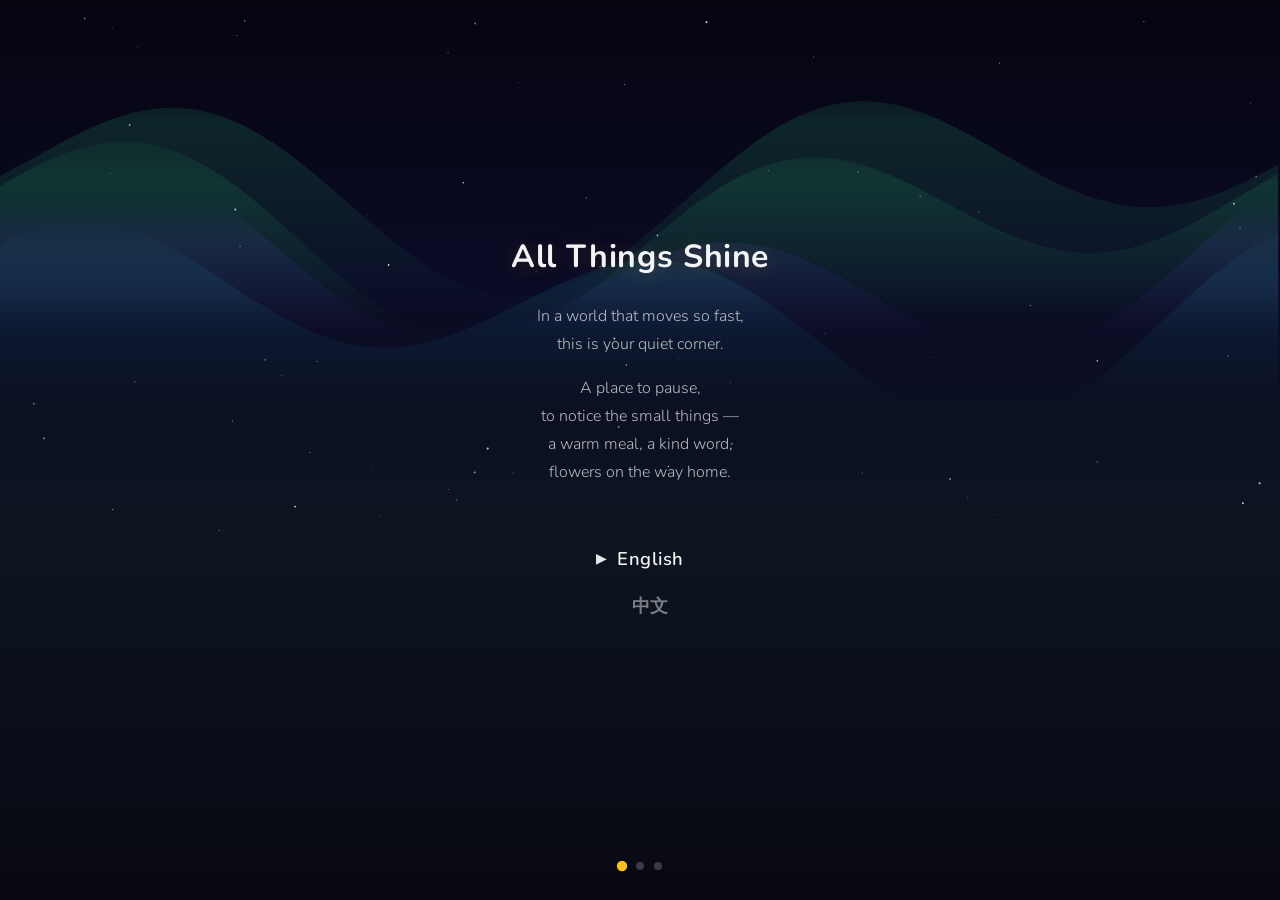
<file: index.html>
<!DOCTYPE html>
<html lang="en">
<head>
  <meta charset="UTF-8">
  <meta name="viewport" content="width=device-width, initial-scale=1.0, user-scalable=no, viewport-fit=cover">
  <meta name="apple-mobile-web-app-capable" content="yes">
  <meta name="apple-mobile-web-app-status-bar-style" content="black-translucent">
  <meta name="theme-color" content="#fef1f0">
  <title>All Things Shine</title>
  <link rel="manifest" href="manifest.json">
  <link rel="apple-touch-icon" href="icon-192.png">
  <link rel="preconnect" href="https://fonts.googleapis.com">
  <link rel="preconnect" href="https://fonts.gstatic.com" crossorigin>
  <link href="https://fonts.googleapis.com/css2?family=Nunito:wght@300;400;600;700&display=swap" rel="stylesheet">
  <link rel="stylesheet" href="style.css">
</head>
<body>
  <div id="app">
    <!-- Global theme background -->
    <div id="app-bg"></div>
    <canvas id="animated-bg" class="animated-bg"></canvas>

    <!-- Onboarding (first visit only) -->
    <div id="onboarding" class="onboarding hidden">
      <canvas id="onboarding-bg" class="onboarding-bg"></canvas>
      <div class="onboarding-pages" id="onboarding-pages">

        <!-- Intro 1: The Opening + Language Select -->
        <div class="onboarding-page">
          <div class="onboarding-content">
            <h1 class="onboarding-title" data-i18n="app_title">All Things Shine</h1>
            <div class="onboarding-text">
              <p data-i18n="ob1_line1">In a world that moves so fast,<br>this is your quiet corner.</p>
              <p data-i18n="ob1_line2">A place to pause,<br>to notice the small things —<br>a warm meal, a kind word,<br>flowers on the way home.</p>
            </div>
            <div class="lang-selector" id="lang-selector">
              <div class="lang-option active" data-lang="en">
                <span class="lang-cursor">&#9654;</span>
                <span class="lang-label">English</span>
              </div>
              <div class="lang-option" data-lang="zh">
                <span class="lang-cursor">&#9654;</span>
                <span class="lang-label">中文</span>
              </div>
            </div>
          </div>
        </div>

        <!-- Intro 2: The Heart -->
        <div class="onboarding-page">
          <div class="onboarding-content">
            <div class="onboarding-heart-demo">
              <canvas id="onboarding-heart-canvas" class="onboarding-heart-canvas"></canvas>
            </div>
            <div class="onboarding-text">
              <p data-i18n="ob2_line1">Every time something good happens,<br>no matter how small,<br>press the heart.</p>
              <div class="onboarding-examples" id="onboarding-tags">
                <span class="onboarding-tag" data-i18n="ob2_tag1">a healthy breakfast</span>
                <span class="onboarding-tag" data-i18n="ob2_tag2">bought flowers</span>
                <span class="onboarding-tag" data-i18n="ob2_tag3">called a friend</span>
                <span class="onboarding-tag" data-i18n="ob2_tag4">took a walk</span>
                <span class="onboarding-tag" data-i18n="ob2_tag5">cooked dinner</span>
              </div>
              <p class="onboarding-small" data-i18n="ob2_small">One tap. One moment of gratitude.<br>Over time, these moments add up.</p>
            </div>
          </div>
        </div>

        <!-- Intro 3: The Journal -->
        <div class="onboarding-page">
          <div class="onboarding-content">
            <div class="onboarding-journal-demo">
              <div class="onboarding-journal-card">
                <span class="onboarding-journal-date" data-i18n="ob3_date">Tuesday, September 16</span>
                <p class="onboarding-journal-text" data-i18n="ob3_sample">Today my colleague brought me coffee without asking.</p>
              </div>
            </div>
            <div class="onboarding-text">
              <p data-i18n="ob3_line1">Some days, you'll want to say more.<br>Swipe to your gratitude journal —<br>write what made you smile.</p>
              <p class="onboarding-small" data-i18n="ob3_small">It stays here, just for you.<br>Look back whenever you'd like.</p>
            </div>
            <button class="onboarding-begin" id="onboarding-begin" data-i18n="ob_begin">Begin</button>
          </div>
        </div>

      </div>
      <div class="onboarding-dots" id="onboarding-dots">
        <span class="onboarding-dot active"></span>
        <span class="onboarding-dot"></span>
        <span class="onboarding-dot"></span>
      </div>
    </div>

    <!-- Page Container with swipe support -->
    <div id="pages" class="pages">

      <!-- PAGE 1: Daily Score -->
      <section id="page-score" class="page page-score active">
        <!-- Theme background layers -->
        <div class="theme-bg" id="theme-bg"></div>
        <div class="theme-overlay"></div>
        <canvas class="floating-gems-canvas" id="floating-gems-canvas"></canvas>
        <canvas class="shimmer-canvas" id="shimmer-canvas"></canvas>
        <!-- Theme picker button -->
        <button class="theme-btn" id="theme-btn" aria-label="Change theme">
          <svg viewBox="0 0 24 24" fill="none" stroke="currentColor" stroke-width="1.5" stroke-linecap="round" stroke-linejoin="round">
            <circle cx="12" cy="12" r="5"/>
            <line x1="12" y1="1" x2="12" y2="3"/>
            <line x1="12" y1="21" x2="12" y2="23"/>
            <line x1="4.22" y1="4.22" x2="5.64" y2="5.64"/>
            <line x1="18.36" y1="18.36" x2="19.78" y2="19.78"/>
            <line x1="1" y1="12" x2="3" y2="12"/>
            <line x1="21" y1="12" x2="23" y2="12"/>
            <line x1="4.22" y1="19.78" x2="5.64" y2="18.36"/>
            <line x1="18.36" y1="5.64" x2="19.78" y2="4.22"/>
          </svg>
        </button>
        <div class="score-content">
          <p class="greeting" id="greeting"></p>
          <p class="greeting-sub" data-i18n="greeting_sub">For every small thing worth celebrating — a warm meal, a smile, a run, a flower.</p>
          <div class="heart-container">
            <button id="heart-btn" class="heart-btn" aria-label="Log a heart">
              <canvas id="heart-gem-canvas" class="heart-gem-canvas"></canvas>
            </button>
            <div class="pulse-ring" id="pulse-ring"></div>
          </div>
          <p class="heart-hint" data-i18n="heart_hint">press to add a heart</p>
          <div class="heart-notes" id="heart-notes"></div>
          <div class="sparkline-wrap" id="sparkline-wrap">
            <canvas class="sparkline" id="sparkline"></canvas>
          </div>
          <span class="total-quiet" id="total-quiet"></span>
        </div>
      </section>

      <!-- PAGE 2: Gratitude Journal -->
      <section id="page-journal" class="page page-journal">
        <canvas class="floating-gems-canvas" id="floating-gems-canvas-2"></canvas>
        <div class="journal-content">
          <div class="journal-header">
            <p class="journal-date" id="journal-date"></p>
            <p class="journal-subtitle" data-i18n="journal_subtitle">What are you grateful for today?</p>
          </div>
          <div class="journal-entries" id="journal-entries">
            <!-- Today's entry area -->
            <div class="journal-today" id="journal-today">
              <textarea id="journal-input" data-i18n-placeholder="journal_placeholder" placeholder="Today I'm grateful for..." rows="5"></textarea>
              <button id="journal-save" class="save-btn" data-i18n="save">Save</button>
            </div>
            <!-- Past entries loaded here -->
            <div id="past-entries" class="past-entries"></div>
          </div>
        </div>
      </section>

      <!-- PAGE 3: Statistics -->
      <section id="page-stats" class="page page-stats">
        <canvas class="floating-gems-canvas" id="floating-gems-canvas-3"></canvas>
        <div class="stats-content">
          <h2 class="stats-title"><svg class="title-gem" viewBox="0 0 40 40"><polygon points="20,2 38,16 30,38 10,38 2,16" fill="none" stroke="currentColor" stroke-width="1.5"/><polyline points="2,16 20,20 38,16" fill="none" stroke="currentColor" stroke-width="1"/><polyline points="10,38 20,20 30,38" fill="none" stroke="currentColor" stroke-width="1"/><line x1="20" y1="2" x2="20" y2="20" stroke="currentColor" stroke-width="1"/></svg> <span data-i18n="stats_title">Your Journey</span> <svg class="title-gem" viewBox="0 0 40 40"><polygon points="20,2 38,16 30,38 10,38 2,16" fill="none" stroke="currentColor" stroke-width="1.5"/><polyline points="2,16 20,20 38,16" fill="none" stroke="currentColor" stroke-width="1"/><polyline points="10,38 20,20 30,38" fill="none" stroke="currentColor" stroke-width="1"/><line x1="20" y1="2" x2="20" y2="20" stroke="currentColor" stroke-width="1"/></svg></h2>
          <div class="stats-grid">
            <div class="stat-card" id="card-today" data-card="today">
              <span class="stat-number" id="stat-today-score">0</span>
              <span class="stat-label" data-i18n="stat_today">Today's Hearts</span>
            </div>
            <div class="stat-card" id="card-total" data-card="total">
              <span class="stat-number" id="stat-total-score">0</span>
              <span class="stat-label" data-i18n="stat_total">Total Hearts</span>
            </div>
            <div class="stat-card" id="card-streak" data-card="streak">
              <span class="stat-number" id="stat-streak">0</span>
              <span class="stat-label" data-i18n="stat_streak">Day Streak</span>
            </div>
            <div class="stat-card" id="card-journal" data-card="journal">
              <span class="stat-number" id="stat-journal-count">0</span>
              <span class="stat-label" data-i18n="stat_journal">Journal Entries</span>
            </div>
          </div>
          <div class="stat-detail" id="stat-detail"></div>
          <div class="chart-section">
            <h3 class="chart-title" data-i18n="chart_14days">Last 14 Days</h3>
            <div class="chart-container" id="chart-container"></div>
          </div>
          <div class="recent-gratitudes">
            <h3 class="chart-title" data-i18n="chart_recent">Recent Gratitudes</h3>
            <div id="recent-gratitudes-list" class="gratitudes-list"></div>
          </div>
        </div>
      </section>

    </div>

    <!-- Theme picker panel -->
    <div class="theme-picker-overlay" id="theme-picker-overlay">
      <div class="theme-picker" id="theme-picker">
        <div class="theme-picker-header">
          <span data-i18n="picker_title">Choose your mood</span>
          <button class="theme-picker-close" id="theme-picker-close">&times;</button>
        </div>
        <div class="theme-picker-grid" id="theme-picker-grid"></div>
        <div class="picker-lang-toggle" id="picker-lang-toggle">
          <button class="picker-lang-btn active" data-lang="en">EN</button>
          <button class="picker-lang-btn" data-lang="zh">中文</button>
        </div>
        <label class="theme-picker-random theme-picker-upload" id="theme-picker-upload">
          <span data-i18n="picker_photo">Your photo</span>
          <input type="file" accept="image/*" id="theme-photo-input" hidden>
        </label>
        <button class="theme-picker-random" id="theme-picker-about" style="margin-top: 8px;" data-i18n="picker_intro">Read the intro again</button>
      </div>
    </div>

    <!-- Page dots indicator -->
    <div class="page-dots">
      <span class="swipe-label" data-i18n="swipe">swipe</span>
      <div class="dots-row">
        <span class="dot active" data-page="0"></span>
        <span class="dot" data-page="1"></span>
        <span class="dot" data-page="2"></span>
      </div>
    </div>
  </div>

  <script src="app.js"></script>
</body>
</html>
</file>
<file: style.css>
/* ========================================
   All Things Shine
   ======================================== */

:root {
  --warm-bg: #fef6f3;
  --warm-bg-2: #fdf0ec;
  --warm-bg-3: #f5ebe6;
  --heart-color: #e8736b;
  --heart-glow: #f4a49e;
  --heart-active: #d94f46;
  --text-primary: #5a3e3a;
  --text-secondary: #9c7e78;
  --text-light: #c4a9a3;
  --accent: #f0a68e;
  --accent-soft: #fce4dc;
  --journal-bg: #fdf8f0;
  --journal-line: #f0e4d8;
  --stats-bg: #f8f0ed;
  --card-bg: #ffffff;
  --save-btn: #e8a090;
  --save-btn-hover: #d9887a;
  --shadow: rgba(180, 120, 100, 0.1);
  --shadow-strong: rgba(180, 120, 100, 0.2);
}

* {
  margin: 0;
  padding: 0;
  box-sizing: border-box;
  -webkit-tap-highlight-color: transparent;
}

html, body {
  height: 100%;
  overflow: hidden;
  font-family: 'Nunito', -apple-system, BlinkMacSystemFont, sans-serif;
  background: var(--warm-bg);
  color: var(--text-primary);
  touch-action: pan-y;
  -webkit-font-smoothing: antialiased;
}

#app {
  height: 100%;
  position: relative;
  overflow: hidden;
}

/* Global theme background behind all pages */
#app-bg {
  position: fixed;
  inset: 0;
  z-index: 0;
  transition: opacity 0.8s ease;
}

.animated-bg {
  position: fixed;
  inset: 0;
  width: 100%;
  height: 100%;
  z-index: 0;
  display: none;
}

.pages {
  position: relative;
  z-index: 1;
}

/* ---- Pages Container ---- */
.pages {
  display: flex;
  height: 100%;
  transition: transform 0.4s cubic-bezier(0.25, 0.46, 0.45, 0.94);
  will-change: transform;
  position: relative;
  z-index: 1;
}

.page {
  min-width: 100vw;
  height: 100%;
  overflow-y: auto;
  overflow-x: hidden;
  -webkit-overflow-scrolling: touch;
}

/* ---- Page Dots ---- */
.page-dots {
  position: fixed;
  bottom: max(20px, env(safe-area-inset-bottom, 20px));
  left: 50%;
  transform: translateX(-50%);
  display: flex;
  flex-direction: column;
  align-items: center;
  gap: 4px;
  z-index: 100;
}

.swipe-label {
  font-size: 0.65rem;
  font-weight: 400;
  color: rgba(255,255,255,0.5);
  letter-spacing: 0.08em;
  text-shadow: 0 1px 3px rgba(0,0,0,0.1);
}

.dots-row {
  display: flex;
  gap: 10px;
}

.dot {
  width: 8px;
  height: 8px;
  border-radius: 50%;
  background: var(--text-light);
  transition: all 0.3s ease;
  cursor: pointer;
}

.dot.active {
  background: var(--heart-color);
  transform: scale(1.3);
}

/* =======================================
   PAGE 1 — DAILY SCORE
   ======================================= */
.page-score {
  position: relative;
  display: flex;
  align-items: flex-start;
  justify-content: center;
}

/* Theme background layers */
.theme-bg {
  position: absolute;
  inset: 0;
  z-index: 0;
  background-size: cover;
  background-position: center;
  transition: opacity 0.8s ease;
}

.theme-overlay {
  position: absolute;
  inset: 0;
  z-index: 1;
  background: radial-gradient(ellipse at center, rgba(255,255,255,0.15) 0%, rgba(255,255,255,0.4) 100%);
  pointer-events: none;
  transition: opacity 0.5s ease;
}

/* Reduce overlays when animated canvas bg is active */
.animated-bg-active .theme-overlay {
  opacity: 0.15;
}

/* Theme picker button */
.theme-btn {
  position: absolute;
  top: max(16px, env(safe-area-inset-top, 16px));
  right: 16px;
  z-index: 10;
  width: 36px;
  height: 36px;
  border: none;
  border-radius: 50%;
  background: rgba(255,255,255,0.5);
  -webkit-backdrop-filter: blur(8px);
  backdrop-filter: blur(8px);
  color: var(--text-secondary);
  cursor: pointer;
  display: flex;
  align-items: center;
  justify-content: center;
  padding: 7px;
  transition: all 0.2s ease;
  box-shadow: 0 2px 8px rgba(0,0,0,0.08);
}

.theme-btn:hover {
  background: rgba(255,255,255,0.75);
  transform: rotate(30deg);
}

.theme-btn:active {
  transform: scale(0.9);
}

/* Theme picker panel */
.theme-picker-overlay {
  position: fixed;
  inset: 0;
  background: rgba(0,0,0,0.3);
  -webkit-backdrop-filter: blur(4px);
  backdrop-filter: blur(4px);
  z-index: 600;
  display: flex;
  align-items: flex-end;
  justify-content: center;
  opacity: 0;
  pointer-events: none;
  transition: opacity 0.3s ease;
}

.theme-picker-overlay.open {
  opacity: 1;
  pointer-events: auto;
}

.theme-picker {
  background: var(--card-bg);
  border-radius: 24px 24px 0 0;
  padding: 24px 20px max(24px, env(safe-area-inset-bottom, 24px));
  width: 100%;
  max-width: 500px;
  max-height: 70vh;
  overflow-y: auto;
  transform: translateY(100%);
  transition: transform 0.35s cubic-bezier(0.25, 0.46, 0.45, 0.94);
}

.theme-picker-overlay.open .theme-picker {
  transform: translateY(0);
}

.theme-picker-header {
  display: flex;
  align-items: center;
  justify-content: space-between;
  margin-bottom: 20px;
}

.theme-picker-header span {
  font-size: 1.1rem;
  font-weight: 700;
  color: var(--text-primary);
}

.theme-picker-close {
  width: 32px;
  height: 32px;
  border: none;
  border-radius: 50%;
  background: var(--accent-soft);
  color: var(--text-secondary);
  font-size: 1.3rem;
  cursor: pointer;
  display: flex;
  align-items: center;
  justify-content: center;
  line-height: 1;
}

.theme-picker-grid {
  display: grid;
  grid-template-columns: repeat(3, 1fr);
  gap: 12px;
  margin-bottom: 16px;
}

.theme-swatch {
  aspect-ratio: 4 / 3;
  border-radius: 14px;
  cursor: pointer;
  position: relative;
  overflow: hidden;
  transition: transform 0.2s ease;
  box-shadow: 0 2px 8px rgba(0,0,0,0.1);
}

.theme-swatch:active {
  transform: scale(0.94);
}

.theme-swatch.active {
  box-shadow: 0 0 0 3px var(--heart-color), 0 2px 12px rgba(0,0,0,0.15);
}

.theme-swatch-name {
  position: absolute;
  bottom: 0;
  left: 0;
  right: 0;
  padding: 4px 6px;
  font-size: 0.62rem;
  font-weight: 600;
  color: white;
  text-align: center;
  background: linear-gradient(transparent, rgba(0,0,0,0.45));
  text-shadow: 0 1px 2px rgba(0,0,0,0.3);
}

.theme-picker-random {
  display: block;
  width: 100%;
  padding: 12px;
  border: 2px dashed var(--accent-soft);
  border-radius: 14px;
  background: transparent;
  color: var(--text-secondary);
  font-family: 'Nunito', sans-serif;
  font-size: 0.9rem;
  font-weight: 600;
  cursor: pointer;
  transition: all 0.2s ease;
}

.theme-picker-random:hover {
  border-color: var(--accent);
  color: var(--text-primary);
  background: var(--accent-soft);
}

.picker-lang-toggle {
  display: flex;
  gap: 0;
  margin-top: 12px;
  border-radius: 10px;
  overflow: hidden;
  border: 1.5px solid var(--accent-soft);
}

.picker-lang-btn {
  flex: 1;
  padding: 8px 0;
  border: none;
  background: transparent;
  color: var(--text-secondary);
  font-family: 'Nunito', sans-serif;
  font-size: 0.85rem;
  font-weight: 600;
  cursor: pointer;
  transition: all 0.2s ease;
}

.picker-lang-btn.active {
  background: var(--accent-soft);
  color: var(--text-primary);
}

.theme-picker-upload {
  margin-top: 8px;
  text-align: center;
}

/* Sparkline chart */
.sparkline-wrap {
  width: 100%;
  max-width: 280px;
  height: 70px;
  margin-top: auto;
  opacity: 0.35;
  transition: opacity 0.3s ease;
}

.sparkline-wrap:empty,
.sparkline-wrap.hidden {
  display: none;
}

.sparkline {
  width: 100%;
  height: 100%;
  display: block;
}

.total-quiet {
  margin-top: auto;
  font-size: 0.72rem;
  font-weight: 400;
  color: rgba(255,255,255,0.3);
  letter-spacing: 0.02em;
  pointer-events: none;
  text-shadow: 0 1px 4px rgba(0,0,0,0.05);
}

.score-content {
  position: relative;
  z-index: 2;
  display: flex;
  flex-direction: column;
  align-items: center;
  gap: 20px;
  padding: 100px 20px 100px;
  width: 100%;
  min-height: 100%;
}

.greeting {
  font-size: 1.1rem;
  font-weight: 400;
  color: var(--text-secondary);
  letter-spacing: 0.02em;
  text-shadow: 0 1px 6px rgba(255,255,255,0.6);
}

.greeting-sub {
  font-size: 0.78rem;
  font-weight: 300;
  color: rgba(80,60,60,0.45);
  text-align: center;
  max-width: 260px;
  line-height: 1.5;
  text-shadow: 0 0 6px rgba(255,255,255,0.5);
  margin-top: -8px;
}

.heart-container {
  position: relative;
  display: flex;
  align-items: center;
  justify-content: center;
  width: 180px;
  height: 180px;
}

.heart-hint {
  font-size: 0.8rem;
  color: rgba(80,60,60,0.5);
  text-align: center;
  margin-top: -8px;
  letter-spacing: 0.03em;
  text-shadow: 0 0 8px rgba(255,255,255,0.6);
  transition: opacity 0.5s ease;
}

.heart-btn {
  background: none;
  border: none;
  cursor: pointer;
  padding: 0;
  width: 120px;
  height: 120px;
  position: relative;
  z-index: 2;
  outline: none;
  transition: transform 0.15s ease;
}

.heart-btn:active {
  transform: scale(0.9);
}

.heart-gem-canvas {
  width: 100%;
  height: 100%;
  display: block;
  animation: heart-breathe 2.5s ease-in-out infinite;
}

@keyframes heart-breathe {
  0%, 100% {
    transform: scale(1);
    filter: drop-shadow(0 2px 12px rgba(200,30,60,0.3));
  }
  50% {
    transform: scale(1.06);
    filter: drop-shadow(0 4px 24px rgba(200,30,60,0.55));
  }
}

/* Pulse animation on tap */
.pulse-ring {
  position: absolute;
  width: 120px;
  height: 120px;
  border-radius: 50%;
  border: 3px solid var(--heart-glow);
  opacity: 0;
  z-index: 1;
  pointer-events: none;
}

.pulse-ring.animate {
  animation: pulse-out 0.7s ease-out;
}

@keyframes pulse-out {
  0% {
    transform: scale(1);
    opacity: 0.6;
  }
  100% {
    transform: scale(2.2);
    opacity: 0;
  }
}

/* Heart bounce */
.heart-btn.bounce {
  animation: heart-bounce 0.5s ease;
}

@keyframes heart-bounce {
  0% { transform: scale(1); }
  20% { transform: scale(0.85); }
  50% { transform: scale(1.15); }
  75% { transform: scale(0.95); }
  100% { transform: scale(1); }
}

/* Score counter */
.today-score {
  font-size: 1.4rem;
  font-weight: 600;
  color: var(--heart-color);
  min-height: 2em;
  transition: opacity 0.3s ease;
}

/* Float-up number animation */
.float-number {
  position: absolute;
  font-size: 1.6rem;
  font-weight: 700;
  color: var(--heart-color);
  pointer-events: none;
  animation: float-up 0.9s ease-out forwards;
  z-index: 10;
}

@keyframes float-up {
  0% {
    opacity: 1;
    transform: translateY(0) scale(1);
  }
  100% {
    opacity: 0;
    transform: translateY(-80px) scale(1.3);
  }
}

/* Heart notes list */
.heart-notes {
  width: 100%;
  max-width: 300px;
  display: flex;
  flex-direction: column;
  gap: 6px;
  margin-top: 4px;
  max-height: 30vh;
  overflow-y: auto;
  padding: 0 4px;
}

.heart-note {
  display: flex;
  align-items: center;
  gap: 8px;
  background: rgba(255,255,255,0.6);
  border-radius: 20px;
  padding: 6px 14px;
  cursor: pointer;
  transition: background 0.2s ease;
  -webkit-backdrop-filter: blur(6px);
  backdrop-filter: blur(6px);
}

.heart-note:hover {
  background: rgba(255,255,255,0.85);
}

.heart-note-icon {
  flex-shrink: 0;
  width: 14px;
  height: 14px;
  color: var(--heart-color);
}

.heart-note-icon svg {
  width: 100%;
  height: 100%;
}

.heart-note-icon svg path {
  fill: var(--heart-color);
}

.heart-note-text {
  flex: 1;
  font-size: 0.82rem;
  color: var(--text-primary);
  white-space: nowrap;
  overflow: hidden;
  text-overflow: ellipsis;
}

.heart-note-text.empty {
  color: var(--text-light);
  font-style: italic;
}

.heart-note-time {
  font-size: 0.68rem;
  color: var(--text-light);
  flex-shrink: 0;
}

/* Note edit modal */
.note-modal-overlay {
  position: fixed;
  inset: 0;
  background: rgba(90, 62, 58, 0.25);
  -webkit-backdrop-filter: blur(4px);
  backdrop-filter: blur(4px);
  z-index: 500;
  display: flex;
  align-items: center;
  justify-content: center;
  opacity: 0;
  pointer-events: none;
  transition: opacity 0.25s ease;
}

.note-modal-overlay.open {
  opacity: 1;
  pointer-events: auto;
}

.note-modal {
  background: var(--card-bg);
  border-radius: 20px;
  padding: 24px;
  width: min(340px, 85vw);
  box-shadow: 0 8px 40px var(--shadow-strong);
  transform: translateY(20px) scale(0.96);
  transition: transform 0.25s ease;
}

.note-modal-overlay.open .note-modal {
  transform: translateY(0) scale(1);
}

.note-modal-title {
  font-size: 0.85rem;
  font-weight: 600;
  color: var(--text-secondary);
  margin-bottom: 12px;
  text-align: center;
}

.note-modal input {
  width: 100%;
  border: none;
  border-bottom: 2px solid var(--accent-soft);
  outline: none;
  font-family: 'Nunito', sans-serif;
  font-size: 1rem;
  padding: 8px 4px;
  color: var(--text-primary);
  background: transparent;
  transition: border-color 0.2s ease;
}

.note-modal input:focus {
  border-bottom-color: var(--heart-color);
}

.note-modal input::placeholder {
  color: var(--text-light);
}

.note-modal-actions {
  display: flex;
  justify-content: center;
  gap: 12px;
  margin-top: 20px;
}

.note-modal-btn {
  padding: 8px 28px;
  border: none;
  border-radius: 20px;
  font-family: 'Nunito', sans-serif;
  font-size: 0.9rem;
  font-weight: 600;
  cursor: pointer;
  transition: all 0.2s ease;
}

.note-modal-btn.cancel {
  background: var(--accent-soft);
  color: var(--text-secondary);
}

.note-modal-btn.save {
  background: var(--save-btn);
  color: white;
  box-shadow: 0 2px 10px rgba(232, 160, 144, 0.3);
}

.note-modal-btn.save:hover {
  background: var(--save-btn-hover);
}

/* Swipe arrows */
.swipe-arrow {
  position: absolute;
  top: 50%;
  transform: translateY(-50%);
  width: 28px;
  height: 28px;
  color: rgba(255,255,255,0.5);
  z-index: 10;
  pointer-events: none;
  filter: drop-shadow(0 1px 3px rgba(0,0,0,0.1));
}

.swipe-arrow svg {
  width: 100%;
  height: 100%;
}

.swipe-arrow-left {
  right: 10px;
  animation: nudge-right 2.5s ease-in-out infinite;
}

.swipe-arrow-right {
  left: 10px;
  animation: nudge-left 2.5s ease-in-out infinite;
}

@keyframes nudge-right {
  0%, 100% { transform: translateY(-50%) translateX(0); opacity: 0.35; }
  50% { transform: translateY(-50%) translateX(5px); opacity: 0.7; }
}

@keyframes nudge-left {
  0%, 100% { transform: translateY(-50%) translateX(0); opacity: 0.35; }
  50% { transform: translateY(-50%) translateX(-5px); opacity: 0.7; }
}

/* =======================================
   PAGE 2 — GRATITUDE JOURNAL
   ======================================= */
.page-journal {
  position: relative;
}

.page-journal::before,
.page-stats::before {
  content: '';
  position: absolute;
  inset: 0;
  background: rgba(255, 255, 255, 0.45);
  -webkit-backdrop-filter: blur(30px) saturate(1.4);
  backdrop-filter: blur(30px) saturate(1.4);
  z-index: 0;
  transition: opacity 0.5s ease;
}

.animated-bg-active .page-journal::before,
.animated-bg-active .page-stats::before {
  background: rgba(255, 255, 255, 0.12);
  -webkit-backdrop-filter: blur(8px) saturate(1.2);
  backdrop-filter: blur(8px) saturate(1.2);
}

.journal-content,
.stats-content {
  position: relative;
  z-index: 6;
}

.journal-content {
  padding: max(60px, env(safe-area-inset-top, 60px)) 24px 100px;
  max-width: 600px;
  margin: 0 auto;
}

.journal-header {
  text-align: center;
  margin-bottom: 32px;
}

.journal-date {
  font-size: 1.5rem;
  font-weight: 700;
  color: var(--text-primary);
  margin-bottom: 6px;
}

.journal-subtitle {
  font-size: 0.95rem;
  font-weight: 300;
  color: var(--text-secondary);
}

.journal-today {
  background: var(--card-bg);
  border-radius: 16px;
  padding: 20px;
  box-shadow: 0 2px 16px var(--shadow);
  margin-bottom: 32px;
}

#journal-input {
  width: 100%;
  border: none;
  outline: none;
  font-family: 'Nunito', sans-serif;
  font-size: 1rem;
  line-height: 1.8;
  color: var(--text-primary);
  background: transparent;
  resize: none;
  min-height: 120px;
  background-image: repeating-linear-gradient(
    transparent,
    transparent 27px,
    var(--journal-line) 27px,
    var(--journal-line) 28px
  );
  background-position: 0 4px;
}

#journal-input::placeholder {
  color: var(--text-light);
  font-style: italic;
}

.save-btn {
  display: block;
  margin: 16px auto 0;
  padding: 10px 36px;
  background: var(--save-btn);
  color: white;
  border: none;
  border-radius: 24px;
  font-family: 'Nunito', sans-serif;
  font-size: 0.95rem;
  font-weight: 600;
  cursor: pointer;
  transition: all 0.2s ease;
  box-shadow: 0 2px 10px rgba(232, 160, 144, 0.3);
}

.save-btn:hover {
  background: var(--save-btn-hover);
  transform: translateY(-1px);
  box-shadow: 0 4px 14px rgba(232, 160, 144, 0.4);
}

.save-btn:active {
  transform: translateY(0);
}

.save-btn.saved {
  background: #8bc49e;
  pointer-events: none;
}

/* Past Entries */
.past-entries {
  margin-top: 8px;
}

.past-entries h3 {
  font-size: 0.85rem;
  font-weight: 600;
  color: var(--text-light);
  text-transform: uppercase;
  letter-spacing: 0.08em;
  margin-bottom: 16px;
}

.past-entry {
  background: var(--card-bg);
  border-radius: 12px;
  padding: 16px 20px;
  margin-bottom: 12px;
  box-shadow: 0 1px 8px var(--shadow);
  position: relative;
}

.past-entry-date {
  font-size: 0.78rem;
  font-weight: 600;
  color: var(--accent);
  margin-bottom: 6px;
}

.past-entry-text {
  font-size: 0.92rem;
  line-height: 1.65;
  color: var(--text-primary);
  white-space: pre-wrap;
}

.past-entry-hearts {
  position: absolute;
  top: 16px;
  right: 16px;
  font-size: 0.75rem;
  color: var(--heart-color);
  display: flex;
  align-items: center;
  gap: 4px;
}

.past-entry-hearts svg {
  width: 14px;
  height: 14px;
}

.past-entry-hearts svg path {
  fill: var(--heart-color);
}


/* =======================================
   PAGE 3 — STATISTICS
   ======================================= */
.page-stats {
  position: relative;
}

.stats-content {
  padding: max(60px, env(safe-area-inset-top, 60px)) 24px 100px;
  max-width: 600px;
  margin: 0 auto;
}

.stats-title {
  text-align: center;
  font-size: 1.5rem;
  font-weight: 700;
  color: #2d3a4a;
  margin-bottom: 28px;
  display: flex;
  align-items: center;
  justify-content: center;
  gap: 8px;
}

.title-gem {
  width: 22px;
  height: 22px;
  color: #c0a040;
  animation: gem-shine 2.5s ease-in-out infinite;
  filter: drop-shadow(0 0 3px rgba(220,190,80,0.4));
}

@keyframes gem-shine {
  0%, 100% { opacity: 0.6; filter: drop-shadow(0 0 2px rgba(220,190,80,0.3)); transform: scale(1); }
  50% { opacity: 1; filter: drop-shadow(0 0 8px rgba(255,230,120,0.7)); transform: scale(1.1); }
  letter-spacing: 0.01em;
}

.stats-grid {
  display: grid;
  grid-template-columns: 1fr 1fr;
  gap: 14px;
  margin-bottom: 32px;
}

.stat-card {
  background: rgba(255,255,255,0.85);
  -webkit-backdrop-filter: blur(10px);
  backdrop-filter: blur(10px);
  border-radius: 16px;
  padding: 20px 16px;
  text-align: center;
  box-shadow: 0 2px 12px rgba(45, 58, 74, 0.08);
  cursor: pointer;
  transition: all 0.2s ease;
  border: 1px solid rgba(255,255,255,0.5);
}

.stat-card:active {
  transform: scale(0.96);
}

.stat-card.selected {
  box-shadow: 0 2px 12px rgba(45, 58, 74, 0.08), 0 0 0 2px #f59e0b;
  border-color: #f59e0b;
}

/* Stat detail panel */
.stat-detail {
  background: rgba(255,255,255,0.7);
  -webkit-backdrop-filter: blur(16px);
  backdrop-filter: blur(16px);
  border-radius: 20px;
  box-shadow: 0 4px 20px rgba(30, 58, 95, 0.06);
  border: 1px solid rgba(255,255,255,0.5);
  overflow: hidden;
  max-height: 0;
  opacity: 0;
  transition: max-height 0.35s ease, opacity 0.25s ease, margin 0.35s ease, padding 0.35s ease;
  margin-bottom: 0;
  padding: 0 20px;
}

.stat-detail.open {
  max-height: 600px;
  opacity: 1;
  margin-bottom: 32px;
  padding: 16px 20px;
}

.stat-detail-title {
  font-size: 0.8rem;
  font-weight: 600;
  color: #5a7a96;
  text-transform: uppercase;
  letter-spacing: 0.06em;
  margin-bottom: 12px;
}

.stat-detail-item {
  display: flex;
  align-items: center;
  gap: 10px;
  padding: 8px 0;
  border-bottom: 1px solid rgba(30, 58, 95, 0.06);
}

.stat-detail-item:last-child {
  border-bottom: none;
}

.stat-detail-item-icon {
  flex-shrink: 0;
  width: 14px;
  height: 14px;
}

.stat-detail-item-icon svg {
  width: 100%;
  height: 100%;
}

.stat-detail-item-icon svg path {
  fill: var(--heart-color);
}

.stat-detail-item-text {
  flex: 1;
  font-size: 0.88rem;
  color: #2d3a4a;
}

.stat-detail-item-text.empty {
  color: #8da4b8;
  font-style: italic;
}

.stat-detail-item-meta {
  font-size: 0.72rem;
  color: #8da4b8;
  flex-shrink: 0;
}

.stat-detail-day {
  margin-bottom: 12px;
}

.stat-detail-day-label {
  font-size: 0.78rem;
  font-weight: 600;
  color: #d97706;
  margin-bottom: 6px;
}

.stat-detail-empty {
  text-align: center;
  padding: 16px;
  color: #8da4b8;
  font-size: 0.88rem;
  font-style: italic;
}

.stat-number {
  display: block;
  font-size: 2rem;
  font-weight: 700;
  color: #1e3a5f;
  margin-bottom: 4px;
}

.stat-label {
  font-size: 0.8rem;
  color: #5a7a96;
  font-weight: 400;
}

.chart-section {
  margin-bottom: 32px;
}

.chart-title {
  font-size: 0.95rem;
  font-weight: 600;
  color: #2d3a4a;
  margin-bottom: 16px;
}

.chart-container {
  background: rgba(255,255,255,0.7);
  -webkit-backdrop-filter: blur(16px);
  backdrop-filter: blur(16px);
  border-radius: 20px;
  padding: 20px 16px 16px;
  box-shadow: 0 4px 20px rgba(30, 58, 95, 0.06);
  border: 1px solid rgba(255,255,255,0.5);
  overflow: hidden;
}

.chart-bar-row {
  display: flex;
  align-items: center;
  gap: 8px;
  margin-bottom: 6px;
}

.chart-label {
  font-size: 0.7rem;
  color: #5a7a96;
  width: 36px;
  text-align: right;
  flex-shrink: 0;
}

.chart-bar-track {
  flex: 1;
  height: 20px;
  background: rgba(30, 58, 95, 0.06);
  border-radius: 10px;
  overflow: hidden;
  position: relative;
}

.chart-bar {
  height: 100%;
  background: linear-gradient(90deg, #fbbf24, #f59e0b);
  border-radius: 10px;
  transition: width 0.6s ease;
  min-width: 0;
  box-shadow: 0 1px 4px rgba(245, 158, 11, 0.3);
}

.chart-bar-value {
  font-size: 0.7rem;
  color: #5a7a96;
  width: 20px;
  flex-shrink: 0;
}

/* Gratitudes list in stats */
.gratitudes-list {
  background: rgba(255,255,255,0.7);
  -webkit-backdrop-filter: blur(16px);
  backdrop-filter: blur(16px);
  border-radius: 20px;
  padding: 16px 20px;
  box-shadow: 0 4px 20px rgba(30, 58, 95, 0.06);
  border: 1px solid rgba(255,255,255,0.5);
}

.gratitude-item {
  padding: 12px 0;
  border-bottom: 1px solid rgba(30, 58, 95, 0.06);
}

.gratitude-item:last-child {
  border-bottom: none;
}

.gratitude-item-date {
  font-size: 0.72rem;
  font-weight: 600;
  color: #d97706;
  margin-bottom: 4px;
}

.gratitude-item-text {
  font-size: 0.88rem;
  line-height: 1.5;
  color: #2d3a4a;
  white-space: pre-wrap;
  display: -webkit-box;
  -webkit-line-clamp: 3;
  -webkit-box-orient: vertical;
  overflow: hidden;
}

.empty-state {
  text-align: center;
  padding: 32px 16px;
  color: var(--text-light);
  font-size: 0.9rem;
  font-style: italic;
}

/* ---- Scrollbar styling ---- */
.page::-webkit-scrollbar {
  width: 4px;
}
.page::-webkit-scrollbar-track {
  background: transparent;
}
.page::-webkit-scrollbar-thumb {
  background: var(--text-light);
  border-radius: 2px;
}

/* ---- Toast notification ---- */
.toast {
  position: fixed;
  top: max(40px, env(safe-area-inset-top, 40px));
  left: 50%;
  transform: translateX(-50%) translateY(-20px);
  background: var(--card-bg);
  color: var(--text-primary);
  padding: 12px 24px;
  border-radius: 24px;
  box-shadow: 0 4px 20px var(--shadow-strong);
  font-size: 0.9rem;
  font-weight: 600;
  opacity: 0;
  transition: all 0.3s ease;
  z-index: 1000;
  pointer-events: none;
}

.toast.show {
  opacity: 1;
  transform: translateX(-50%) translateY(0);
}

/* Theme decorative animations */
@keyframes petal-float {
  0%, 100% { transform: translateY(0) rotate(0deg); opacity: 0.6; }
  50% { transform: translateY(20px) rotate(180deg); opacity: 0.9; }
}

.theme-decor {
  pointer-events: none;
  z-index: 0;
}

/* =======================================
   ONBOARDING
   ======================================= */
.onboarding {
  position: fixed;
  inset: 0;
  z-index: 900;
  background: transparent;
  transition: opacity 0.6s ease;
}

.onboarding-bg {
  position: absolute;
  inset: 0;
  width: 100%;
  height: 100%;
  z-index: 0;
}

.onboarding.hidden {
  display: none;
}

.onboarding.fade-out {
  opacity: 0;
  pointer-events: none;
}

.onboarding-pages {
  position: relative;
  z-index: 1;
  display: flex;
  height: 100%;
  transition: transform 0.45s cubic-bezier(0.25, 0.46, 0.45, 0.94);
}

.onboarding-page {
  min-width: 100vw;
  height: 100%;
  display: flex;
  align-items: center;
  justify-content: center;
  overflow-y: auto;
}

.onboarding-content {
  display: flex;
  flex-direction: column;
  align-items: center;
  padding: 60px 32px 100px;
  max-width: 380px;
  gap: 24px;
}

.onboarding-title {
  font-size: 2rem;
  font-weight: 700;
  color: rgba(255,255,255,0.95);
  letter-spacing: 0.02em;
  text-align: center;
  text-shadow: 0 2px 20px rgba(251,191,36,0.2);
}

.onboarding-text {
  text-align: center;
  display: flex;
  flex-direction: column;
  gap: 16px;
}

.onboarding-text p {
  font-size: 1rem;
  line-height: 1.75;
  color: rgba(255,255,255,0.7);
  font-weight: 300;
}

.onboarding-small {
  font-size: 0.9rem !important;
  color: rgba(255,255,255,0.45) !important;
}

/* Game-style language selector */
.lang-selector {
  margin-top: 28px;
  display: flex;
  flex-direction: column;
  gap: 6px;
  align-items: center;
}

.lang-option {
  display: flex;
  align-items: center;
  gap: 10px;
  padding: 8px 24px;
  border-radius: 8px;
  cursor: pointer;
  transition: background 0.15s ease;
  user-select: none;
  -webkit-user-select: none;
}

.lang-option:active {
  background: rgba(255,255,255,0.1);
}

.lang-cursor {
  font-size: 14px;
  color: rgba(255,255,255,0.9);
  opacity: 0;
  transition: opacity 0.15s ease;
  animation: none;
}

.lang-option.active .lang-cursor {
  opacity: 1;
  animation: cursor-bounce 0.8s ease-in-out infinite;
}

.lang-label {
  font-size: 1.15rem;
  font-weight: 600;
  color: rgba(255,255,255,0.45);
  transition: color 0.15s ease;
  letter-spacing: 0.03em;
}

.lang-option.active .lang-label {
  color: rgba(255,255,255,0.95);
}

@keyframes cursor-bounce {
  0%, 100% { transform: translateX(0); }
  50% { transform: translateX(4px); }
}

/* Heart demo */
.onboarding-heart-demo {
  width: 70px;
  height: 70px;
  animation: onboarding-pulse 2s ease-in-out infinite;
}

.onboarding-heart-canvas {
  width: 100%;
  height: 100%;
  display: block;
}

@keyframes onboarding-pulse {
  0%, 100% { transform: scale(1); }
  50% { transform: scale(1.1); }
}

/* Example tags */
.onboarding-examples {
  display: flex;
  flex-wrap: wrap;
  justify-content: center;
  gap: 8px;
  margin: 4px 0;
}

.onboarding-tag {
  padding: 5px 14px;
  border-radius: 20px;
  font-size: 0.78rem;
  font-weight: 400;
  color: rgba(255,255,255,0.75);
  background: rgba(255,255,255,0.08);
  border: 1px solid rgba(255,255,255,0.1);
}

/* Journal demo */
.onboarding-journal-demo {
  width: 100%;
}

.onboarding-journal-card {
  background: rgba(255,255,255,0.08);
  border: 1px solid rgba(255,255,255,0.1);
  border-radius: 14px;
  padding: 16px 18px;
  text-align: left;
}

.onboarding-journal-date {
  font-size: 0.72rem;
  font-weight: 600;
  color: #fbbf24;
  display: block;
  margin-bottom: 8px;
}

.onboarding-journal-text {
  font-size: 0.88rem;
  line-height: 1.65;
  color: rgba(255,255,255,0.6);
  font-style: italic;
}

/* Begin button */
.onboarding-begin {
  margin-top: 8px;
  padding: 14px 48px;
  border: none;
  border-radius: 28px;
  background: linear-gradient(135deg, #fbbf24, #f59e0b);
  color: #1e293b;
  font-family: 'Nunito', sans-serif;
  font-size: 1.05rem;
  font-weight: 700;
  letter-spacing: 0.03em;
  cursor: pointer;
  box-shadow: 0 4px 20px rgba(251,191,36,0.3);
  transition: all 0.2s ease;
}

.onboarding-begin:hover {
  transform: translateY(-2px);
  box-shadow: 0 6px 28px rgba(251,191,36,0.4);
}

.onboarding-begin:active {
  transform: scale(0.96);
}

/* Onboarding dots */
.onboarding-dots {
  position: fixed;
  bottom: max(30px, env(safe-area-inset-bottom, 30px));
  left: 50%;
  transform: translateX(-50%);
  display: flex;
  gap: 10px;
  z-index: 901;
}

.onboarding-dot {
  width: 8px;
  height: 8px;
  border-radius: 50%;
  background: rgba(255,255,255,0.2);
  transition: all 0.3s ease;
}

.onboarding-dot.active {
  background: #fbbf24;
  transform: scale(1.3);
}

/* ---- Floating gems (above content, below frame) ---- */
.floating-gems-canvas {
  position: absolute;
  inset: 0;
  width: 100%;
  height: 100%;
  display: block;
  z-index: 5;
  pointer-events: none;
}

/* ---- Jeweled frame (topmost decorative layer) ---- */
.shimmer-canvas {
  position: absolute;
  inset: 0;
  width: 100%;
  height: 100%;
  display: block;
  z-index: 6;
  pointer-events: none;
}
</file>
